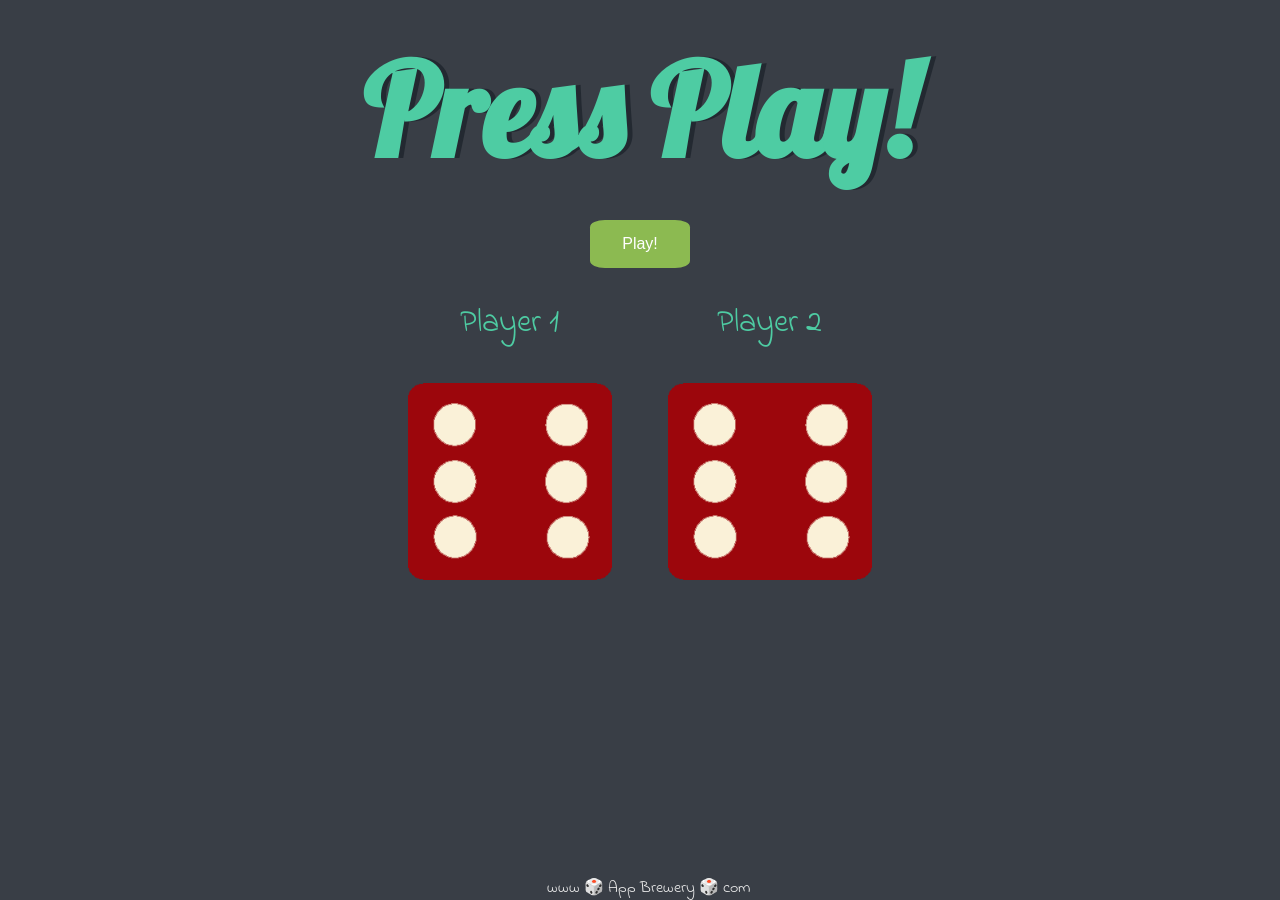
<file: index.html>
<!DOCTYPE html>
<html lang="en" dir="ltr">

<head>
  <meta name="viewport" content="width=device-width, initial-scale=1">
  <meta charset="utf-8">
  <title>Dicee</title>
  <link rel="icon" href="images/favicon.ico">
  <link href="https://fonts.googleapis.com/css?family=Indie+Flower|Lobster" rel="stylesheet">
  <link rel="stylesheet" href="styles.css">

</head>

<body>

  <div class="container">
    <h1>Press Play!</h1>

    <button class="btn">Play!</button>

    <div class="inner">

      <div class="dice">
        <p>Player 1</p>
        <img class="img1" src="images/dice6.png">
      </div>

      <div class="dice">
        <p>Player 2</p>
        <img class="img2" src="images/dice6.png">
      </div>

    </div>

  </div>

  <script src="Javascript/index.js"></script>
</body>

<footer>
  www 🎲 App Brewery 🎲 com
</footer>

</html>
</file>
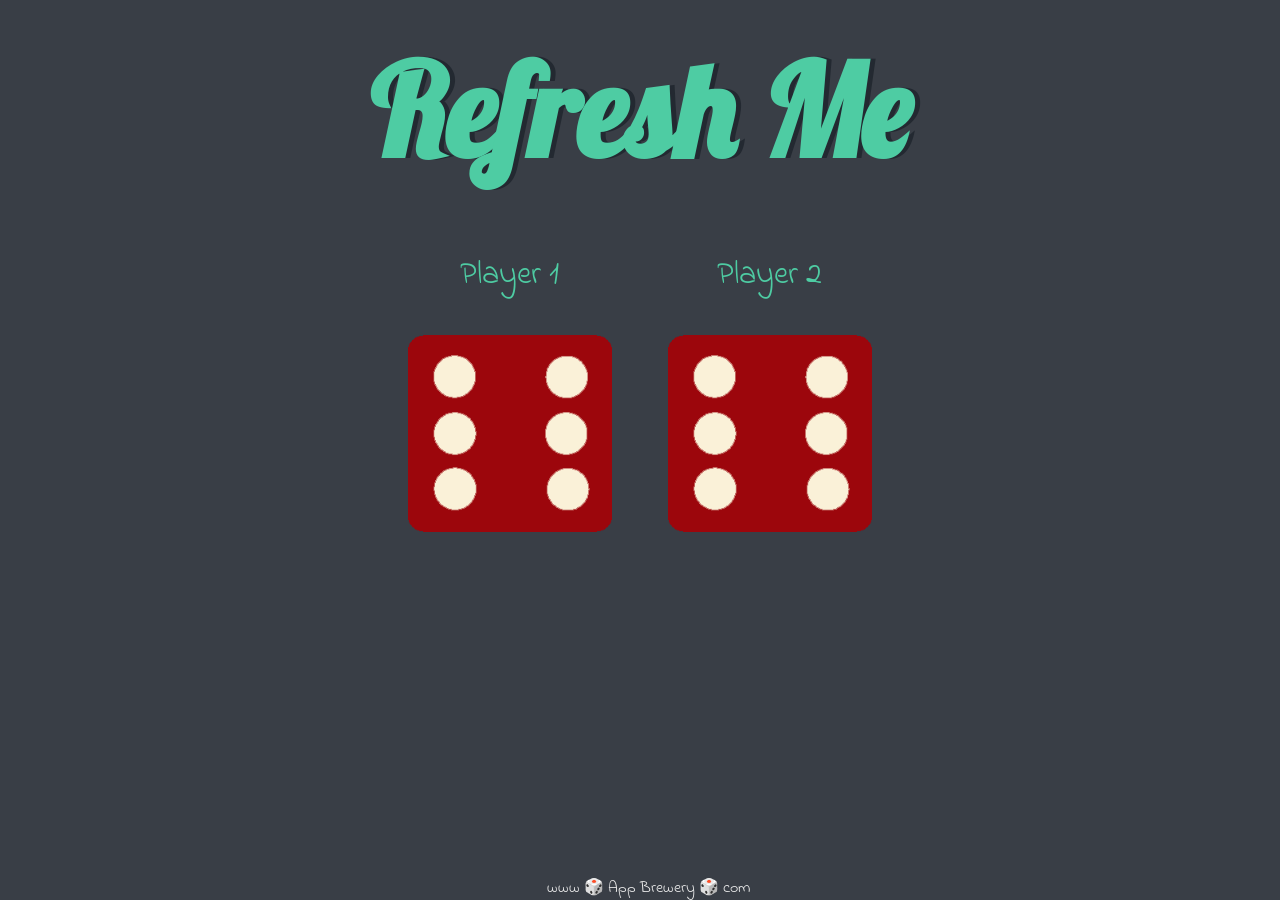
<file: dicee.html>
<!DOCTYPE html>
<html lang="en" dir="ltr">

<head>
  <meta charset="utf-8">
  <title>Dicee</title>
  <link rel="icon" href="images/favicon.ico">
  <link rel="stylesheet" href="styles.css">
  <link href="https://fonts.googleapis.com/css?family=Indie+Flower|Lobster" rel="stylesheet">

</head>

<body>

  <div class="container">
    <h1>Refresh Me</h1>

    <div class="dice">
      <p>Player 1</p>
      <img class="img1" src="images/dice6.png">
    </div>

    <div class="dice">
      <p class="nah">Player 2</p>
      <img class="img2" src="images/dice6.png">
    </div>

  </div>

  <script src="Javascript/index.js"></script>
</body>

<footer>
  www 🎲 App Brewery 🎲 com
</footer>

</html>
</file>
<file: styles.css>
.container {
  width: 70%;
  margin: auto;
  text-align: center;
}

@media (max-width: 400px){
  .container{
    overflow: hidden;
  }
  .inner{
    overflow: hidden;
    width: 100%;
  }
}

.dice {
  text-align: center;
  display: inline-block;
}

body {
  background-color: #393E46;
}

h1 {
  margin: 30px;
  font-family: 'Lobster', cursive;
  text-shadow: 5px 0 #232931;
  font-size: 8rem;
  color: #4ECCA3;
}

@media (max-width: 400px) {
  h1 {
    font-size: 3rem;
  }
}

p {
  font-size: 2rem;
  color: #4ECCA3;
  font-family: 'Indie Flower', cursive;
}

@media (max-width: 400px) {
  p {
    font-size: 1.5rem;
  }
}

img {
  width: 80%;
}

@media (max-width: 400px) {
  img {
    width: 40%;
  }
  .dice{
    float: left;
    width: 50%;
  }
}

footer {
  color: #EEEEEE;
  text-align: center;
  font-family: 'Indie Flower', cursive;
  position:absolute;
  width:100%;
  bottom:0px;
}

.btn {
  background-color: #8cba51;
  border: none;
  border-radius: 15%;
  color: white;
  padding: 15px 32px;
  text-align: center;
  text-decoration: none;
  display: inline-block;
  font-size: 16px;
}
</file>
